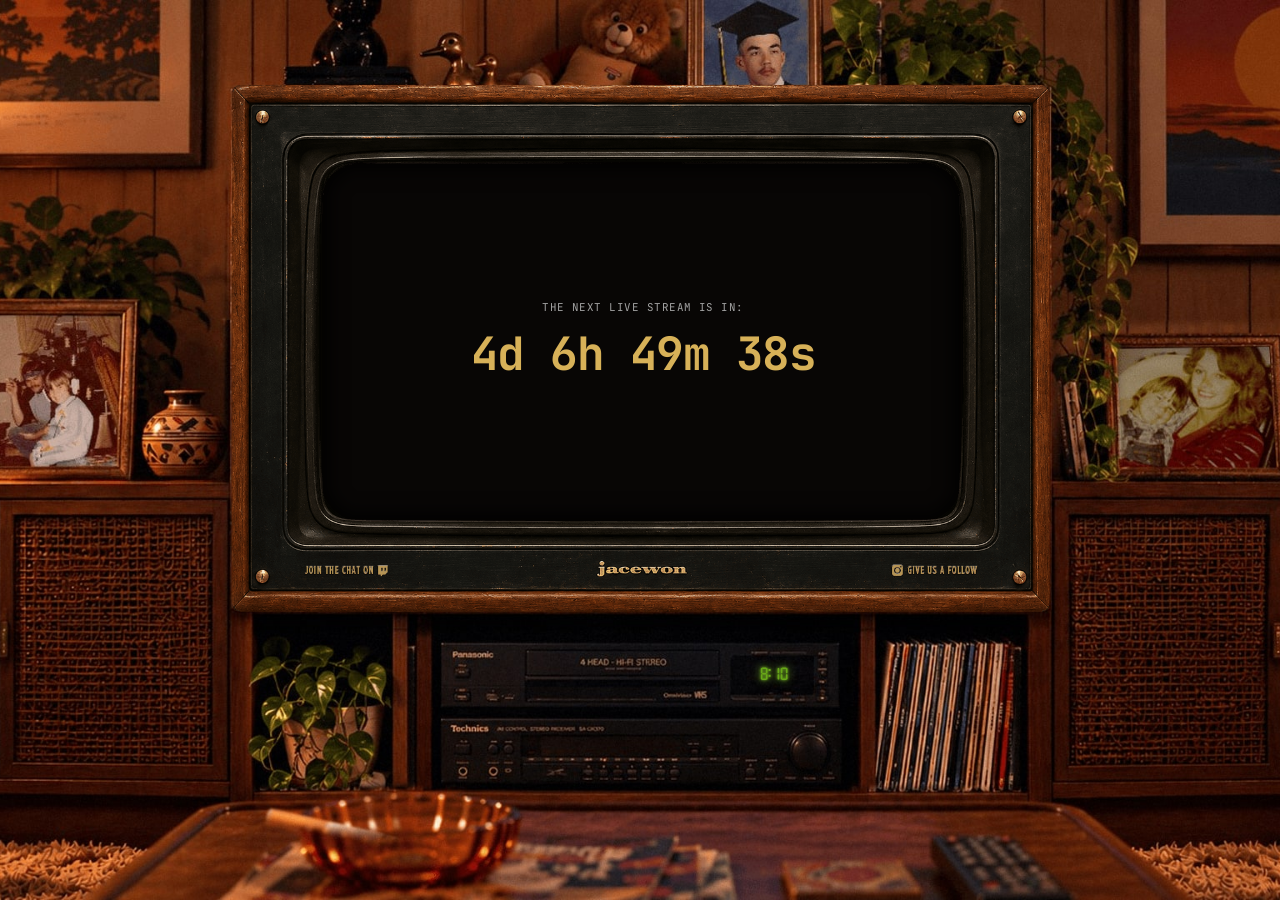
<file: public/live-stream/index.html>
<!DOCTYPE html>
<html lang="en">
<head>
<meta charset="UTF-8">
<meta name="viewport" content="width=device-width, initial-scale=1">
<link rel="icon" type="image/png" href="/assets/images/wjrn-favicon.png" />
<title>WJRN Live Stream</title>

<!-- OpenGraph/Facebook/Text message metadata -->
<meta property="og:type" content="website" />
<meta property="og:title" content="WJRN Live Stream" />
<meta property="og:description" content="Watch the WJRN live broadcast on a vintage TV." />
<meta property="og:image" content="https://radio.jacewonmusic.com/live-stream/wjrn-twitch-live-stream-page-bg-1920x1080.jpg" />
<meta property="og:url" content="https://radio.jacewonmusic.com/live-stream/" />

<!-- Twitter metadata -->
<meta name="twitter:card" content="summary_large_image" />
<meta name="twitter:title" content="WJRN Live Stream" />
<meta name="twitter:description" content="Watch the WJRN live broadcast on a vintage TV." />
<meta name="twitter:image" content="https://radio.jacewonmusic.com/live-stream/wjrn-twitch-live-stream-page-bg-1920x1080.jpg" />

<link rel="preconnect" href="https://fonts.googleapis.com">
<link rel="preconnect" href="https://fonts.gstatic.com" crossorigin>
<link href="https://fonts.googleapis.com/css2?family=JetBrains+Mono:wght@400;700&display=swap" rel="stylesheet">
<style>
html, body {
  margin: 0; padding: 0; width: 100%; height: 100%;
  overflow: hidden; background: #000;
  user-select: none; -webkit-user-select: none;
  display: flex; justify-content: center; align-items: center;
}
#scaler {
  width: 100%; height: 100%;
  display: flex; justify-content: center; align-items: center;
  overflow: hidden; position: relative;
}
/* Backdrop mode: fixed 1920x1080 scene, scaled to cover the window (same as /player/). */
#scene {
  position: relative; width: 1920px; height: 1080px;
  background: #000 url('./wjrn-twitch-live-stream-page-bg-1920x1080.jpg') no-repeat center center;
  background-size: cover;
  transform-origin: center center; flex-shrink: 0;
}
/* The TV is authored in its native 1280x825 coordinates. In the scene it's drawn at 76.6%
   (x471, y102) — measured by matching the frame PNG against the TV already baked into the
   backdrop, so the live video lines up with it exactly. The backdrop already carries the
   TV's own shadow, so none is added here. */
#tv {
  position: absolute; left: 471px; top: 102px; width: 1280px; height: 825px;
  transform: scale(0.766); transform-origin: 0 0; z-index: 2;
}
/* Popout mode: just the TV at native size, no backdrop. */
#scene.popout-mode { width: 1280px !important; height: 825px !important; background: #000 !important; }
#scene.popout-mode #tv { position: relative !important; left: 0 !important; top: 0 !important; transform: none !important; }

/* True opening of the frame (where its soft vignette reaches opaque): x124-1162, y103-701 (re-measured 2026-10-28 for the softer-shadow render). */
#screen { position: absolute; left: 124px; top: 103px; width: 1038px; height: 598px; background: #080605; overflow: hidden; z-index: 0; }
/* Video fits the opening exactly, no cropping: 16:9 at the opening's full width (1038) is 584 tall, centred
   vertically (7px spare top and bottom). Twitch's own control bar sits under the bezel's vignette at this
   size, so mute/unmute is our own button (#mute-btn) on top of the frame. */
#embed { position: absolute; left: 0; top: 7px; width: 1038px; height: 584px; }
#mute-btn { position: absolute; left: 568px; top: 327px; width: 150px; height: 150px; z-index: 3; display: none;
  align-items: center; justify-content: center; border-radius: 50%; border: 0; padding: 0; cursor: pointer;
  background: #d7b158; color: #120e0b; box-shadow: 0 8px 28px rgba(0,0,0,0.55); transition: transform 150ms ease-out; }
#mute-btn::after { content: ''; position: absolute; inset: -6px; border-radius: 50%; border: 2px solid rgba(215,177,88,0.7);
  animation: mute-pulse 1.8s ease-out infinite; pointer-events: none; }
#mute-btn:hover { transform: scale(1.06); }
#mute-btn svg { width: 76px; height: 76px; }
#mute-btn.show { display: flex; }
@keyframes mute-pulse { 0% { transform: scale(1); opacity: 0.9; } 100% { transform: scale(1.35); opacity: 0; } }
@media (prefers-reduced-motion: reduce) { #mute-btn::after { animation: none; } }
#countdown {
  position: absolute; inset: 0; background: #080605;
  display: flex; flex-direction: column; align-items: center; justify-content: center; text-align: center;
  font-family: "JetBrains Mono", ui-monospace, SFMono-Regular, monospace;
}
#countdown.hidden { display: none; }
#countdown .label { font-size: 17px; letter-spacing: 0.1em; text-transform: uppercase; color: #a3a3a3; margin-bottom: 14px; }
#countdown .time { font-size: 72px; font-weight: 700; letter-spacing: -0.02em; color: #d7b158; font-variant-numeric: tabular-nums; }
#frame { position: absolute; left: 0; top: 0; width: 1280px; height: 825px; z-index: 1; pointer-events: none; display: block; }
.cta { position: absolute; z-index: 2; display: block; }

/* ── Room decor, ported from the Skywave page (jacebrown.design/skywave) — same room picture, so its
   measured positions carry over unchanged. Scene mode only; popout has no room. ── */
#scene.popout-mode .backdrop-fx { display: none !important; }

/* VCR clock over the picture's blank display: real seven-segment digits, x1094 y800 50x17 in picture px,
   with Skywave's vacuum-fluorescent glow (tight halo + wide soft one). Skywave expresses the glow in cqw of
   the 1920px room: 0.1cqw = 1.92px, 0.28cqw = 5.38px. */
#vcr-clock { position: absolute; left: 1094px; top: 800px; width: 50px; height: 17px; z-index: 4; pointer-events: none;
  filter: drop-shadow(0 0 1.92px rgba(150,225,45,0.9)) drop-shadow(0 0 5.38px rgba(104,168,24,0.7)); }
#vcr-clock svg { display: block; width: 100%; height: 100%; overflow: visible; }
.vcr-seg { fill: #68a818; opacity: 0; }
.vcr-seg.is-on { opacity: 1; }
.vcr-colon rect { fill: #68a818; }
.vcr-colon { animation: vcr-blink 1s steps(1, end) infinite; }
@keyframes vcr-blink { 0% { opacity: 1; } 50% { opacity: 0; } }

/* Cigarette smoke: Skywave's retuned version of the incense technique (thinner, slower, lighter shade than
   the player's). 240x640 box, tip 4px above its bottom centre, at the cigarette's lit end (662, 1002). */
#cig-smoke { position: absolute; left: 542px; top: 366px; width: 240px; height: 640px; z-index: 3;
  pointer-events: none; overflow: hidden; filter: blur(3px); }
#cig-smoke .particle { position: absolute; left: 0; top: 0; border-radius: 50%; offset-rotate: 0deg;
  animation: smoke-rise linear infinite; animation-fill-mode: both;
  background-image: radial-gradient(ellipse at 35% 15%, rgba(0,0,0,0), rgba(0,0,0,0.18)); }
@keyframes smoke-rise {
  0%   { offset-distance: 0%; transform: scale(1) rotate(var(--rot-start, 0deg)); opacity: var(--op-start, 0.16); }
  100% { offset-distance: 100%; transform: scale(var(--end-scale, 1.3)) scaleX(var(--end-scale-x, 1.15)) scaleY(var(--end-scale-y, 1.6)) rotate(var(--rot-end, 0deg)); opacity: 0; }
}
@media (prefers-reduced-motion: reduce) { #cig-smoke { display: none; } .vcr-colon { animation: none; } }
</style>
</head>
<body oncontextmenu="return false;">
<div id="scaler">
  <div id="scene">
    <div id="tv">
      <div id="screen">
        <div id="embed"></div>
        <div id="countdown">
          <div class="label">The next live stream is in:</div>
          <div class="time" id="countdown-time"></div>
        </div>
      </div>
      <button id="mute-btn" type="button" aria-label="Unmute the stream"></button>
      <img id="frame" src="./wjrn-twitch-live-stream-tv-1280x825.png" alt="">
      <!-- CTA click zones over the text baked into the frame's bottom row (native px) -->
      <a class="cta" id="cta-chat" href="https://www.twitch.tv/jacewonmusic" target="_blank" rel="noopener noreferrer" aria-label="Join the chat on Twitch" style="left:102px;top:741px;width:152px;height:39px"></a>
      <a class="cta" id="cta-logo" href="https://wjrnradio.com" aria-label="Back to WJRN Radio" style="left:560px;top:741px;width:163px;height:39px"></a>
      <a class="cta" id="cta-follow" href="https://www.instagram.com/jacewonmusic/" target="_blank" rel="noopener noreferrer" aria-label="Follow us on Instagram" style="left:1021px;top:741px;width:156px;height:39px"></a>
    </div>
    <div id="vcr-clock" class="backdrop-fx" aria-hidden="true"></div>
    <div id="cig-smoke" class="backdrop-fx" aria-hidden="true"></div>
  </div>
</div>

<script>
var params = new URLSearchParams(window.location.search);
var isPopout = params.get('popout') === 'true';
if (isPopout) { var logoLink = document.getElementById('cta-logo'); logoLink.target = '_blank'; logoLink.rel = 'noopener'; }
var TWITCH_CHANNEL = 'jacewonmusic';

// ── SCHEDULE ──────────────────────────────────────────────────────────────────
// Mirrors src/utils/showSchedule.ts in the React app — keep the two in sync if a show
// day changes. Weekday numbers: 0 = Sunday.
var SHOWS = [
  { station: 'rock_garden',    weekday: 2, instagram: 'https://www.instagram.com/therockgarden.tv/' },
  { station: 'bridge_city',    weekday: 3, instagram: 'https://www.instagram.com/bridgecityhangsuite/' },
  { station: 'golden_boombox', weekday: 4, instagram: 'https://www.instagram.com/goldenboomboxsessions/' }
];
var SHOW_HOUR = 19;           // 7 PM Pacific
var DAY_ROLLOVER_HOURS = 4;   // a show running past midnight still counts as that day's
var WEEKDAY_INDEX = { Sun: 0, Mon: 1, Tue: 2, Wed: 3, Thu: 4, Fri: 5, Sat: 6 };
var pacificFmt = new Intl.DateTimeFormat('en-US', {
  timeZone: 'America/Los_Angeles', hourCycle: 'h23',
  year: 'numeric', month: 'numeric', day: 'numeric',
  hour: 'numeric', minute: 'numeric', second: 'numeric', weekday: 'short'
});

function getPacific(date) {
  var p = {};
  pacificFmt.formatToParts(date).forEach(function (part) { p[part.type] = part.value; });
  return { year: +p.year, month: +p.month, day: +p.day, hour: +p.hour, minute: +p.minute, second: +p.second, weekday: WEEKDAY_INDEX[p.weekday] };
}

function pacificWallToUtcMs(year, month, day, hour) {
  var guess = Date.UTC(year, month - 1, day, hour, 0, 0);
  function offsetAt(t) {
    var p = getPacific(new Date(t));
    return Date.UTC(p.year, p.month - 1, p.day, p.hour, p.minute, p.second) - Math.floor(t / 1000) * 1000;
  }
  var utc = guess - offsetAt(guess);
  utc = guess - offsetAt(utc);
  return utc;
}

function msUntilNextShow(weekday, now) {
  var today = getPacific(now);
  for (var offset = 0; offset <= 7; offset++) {
    if ((today.weekday + offset) % 7 !== weekday) continue;
    var d = new Date(Date.UTC(today.year, today.month - 1, today.day + offset));
    var target = pacificWallToUtcMs(d.getUTCFullYear(), d.getUTCMonth() + 1, d.getUTCDate(), SHOW_HOUR);
    if (target > now.getTime()) return target - now.getTime();
  }
  return Infinity;
}

function formatCountdown(ms) {
  if (!isFinite(ms)) return 'Searching next show...';
  var days = Math.floor(ms / 86400000);
  var hours = Math.floor((ms % 86400000) / 3600000);
  var minutes = Math.floor((ms % 3600000) / 60000);
  var seconds = Math.floor((ms % 60000) / 1000);
  var parts = [];
  if (days > 0) parts.push(days + 'd');
  if (hours > 0 || days > 0) parts.push(hours + 'h');
  parts.push(minutes + 'm', seconds + 's');
  return parts.join(' ');
}

// The show whose day it is right now (Pacific, 4 AM rollover), or null on a non-show day.
function todayShow(now) {
  var weekday = getPacific(new Date(now.getTime() - DAY_ROLLOVER_HOURS * 3600000)).weekday;
  for (var i = 0; i < SHOWS.length; i++) if (SHOWS[i].weekday === weekday) return SHOWS[i];
  return null;
}

// Used whenever there's no better context (not live, no station passed in, off-schedule stream).
var DEFAULT_INSTAGRAM = 'https://www.instagram.com/jacewonmusic/';

var isLive = false;
var requestedStation = params.get('station');

function tick() {
  var now = new Date();
  // Channel-wide page: count down to the soonest show of any station (like the homepage card).
  var minMs = Infinity;
  SHOWS.forEach(function (s) { minMs = Math.min(minMs, msUntilNextShow(s.weekday, now)); });
  document.getElementById('countdown-time').textContent = formatCountdown(minMs);

  // Instagram CTA: while live it follows the show actually on air (weekday rule); otherwise
  // the station the viewer came from (?station=); otherwise the default account.
  var fromOpener = SHOWS.filter(function (s) { return s.station === requestedStation; })[0];
  var show = (isLive && todayShow(now)) || fromOpener;
  document.getElementById('cta-follow').href = show ? show.instagram : DEFAULT_INSTAGRAM;
}
tick();
setInterval(tick, 1000);

// ── TWITCH EMBED ──────────────────────────────────────────────────────────────
// Same approach as the homepage Twitch card: official Embed SDK, visible + autoplaying + muted,
// ONLINE/OFFLINE registered on the embed itself (not embed.getPlayer()). This page is always
// fully on screen, so there's no wait-until-visible step. The opaque countdown covers the
// player while the channel is offline.
function setLive(live) {
  isLive = live;
  document.getElementById('countdown').classList.toggle('hidden', live);
  updateMuteButton();
}

function createEmbed() {
  var embed = new window.Twitch.Embed('embed', {
    width: '100%', height: '100%',
    channel: TWITCH_CHANNEL,
    parent: [window.location.hostname],
    layout: 'video',
    autoplay: true,
    muted: true
  });
  embed.addEventListener(window.Twitch.Player.ONLINE, function () { setLive(true); });
  embed.addEventListener(window.Twitch.Player.OFFLINE, function () { setLive(false); });
  setupMuteButton(embed);
}

// Big centred "unmute" button. The embed autoplays muted, and Twitch's native control bar sits under the
// bezel's vignette now that the video fills the opening, so this is the visible cue. Shown only while the
// stream is live and still muted; once unmuted it goes away for good and Twitch's own hover controls take
// over. Playback methods live on embed.getPlayer(), not on the embed itself.
var SPEAKER_OFF = '<svg viewBox="0 0 24 24" fill="none" stroke="currentColor" stroke-width="2" stroke-linecap="round" stroke-linejoin="round"><path d="M11 5 6 9H2v6h4l5 4z" fill="currentColor"/><line x1="22" y1="9" x2="16" y2="15"/><line x1="16" y1="9" x2="22" y2="15"/></svg>';
var isMuted = true;
function updateMuteButton() {
  document.getElementById('mute-btn').classList.toggle('show', isLive && isMuted);
}
function setupMuteButton(embed) {
  var btn = document.getElementById('mute-btn');
  btn.innerHTML = SPEAKER_OFF;
  btn.title = 'Tap to unmute';
  btn.addEventListener('click', function () {
    var player = embed.getPlayer();
    if (!player) return;
    player.setMuted(false);
    player.setVolume(1);
    isMuted = false;
    updateMuteButton();
  });
}

(function loadSdk() {
  var script = document.createElement('script');
  script.src = 'https://embed.twitch.tv/embed/v1.js';
  script.async = true;
  script.onload = createEmbed;
  document.body.appendChild(script);
})();

// ── VCR CLOCK (backdrop scene) ────────────────────────────────────────────────
// Ported from Skywave's ui/vcr-clock.js: 12-hour, no AM/PM, no seconds, no leading zero ("7:39"),
// colon blinking once a second (CSS). Skywave shows the time at the place being tuned; here it
// reads the viewer's own device clock, same as the vintage player's wall clock. Geometry is
// Skywave's VCR_CLOCK config: a 50x17 box, cell x's relative to it (the first cell is the blank
// hour-tens digit, used for "1" at 10, 11 and 12 o'clock).
(function () {
  var root = document.getElementById('vcr-clock');
  if (!root) return;
  var V = { box: { w: 50, h: 17 }, cells: [1, 11, 25, 35], cellW: 8, cellH: 15, top: 1, thick: 1.9,
            colon: { x: 21.5, y1: 4.0, y2: 11.0, size: 2.4 } };
  var SEGMENTS = { 0: 'abcdef', 1: 'bc', 2: 'abdeg', 3: 'abcdg', 4: 'bcfg', 5: 'acdfg', 6: 'acdefg', 7: 'abc', 8: 'abcdefg', 9: 'abcdfg' };
  var NS = 'http://www.w3.org/2000/svg';
  function el(name, attrs) {
    var n = document.createElementNS(NS, name);
    Object.keys(attrs || {}).forEach(function (k) { n.setAttribute(k, attrs[k]); });
    return n;
  }
  // One segment as a bevelled hexagon in a w x h cell, t thick.
  function segmentPoints(seg, w, h, t) {
    var e = t / 2, mid = h / 2, g = 0.35; // g = the gap between segments
    function hbar(y) { return [[e, y + e], [e + e, y], [w - e - e, y], [w - e, y + e], [w - e - e, y + t], [e + e, y + t]]; }
    function vbar(x, y0, y1) { return [[x + e, y0], [x + t, y0 + e], [x + t, y1 - e], [x + e, y1], [x, y1 - e], [x, y0 + e]]; }
    switch (seg) {
      case 'a': return hbar(0);
      case 'd': return hbar(h - t);
      case 'g': return hbar(mid - e);
      case 'f': return vbar(0, g, mid - g);
      case 'b': return vbar(w - t, g, mid - g);
      case 'e': return vbar(0, mid + g, h - g);
      case 'c': return vbar(w - t, mid + g, h - g);
    }
    return [];
  }
  var svg = el('svg', { viewBox: '0 0 ' + V.box.w + ' ' + V.box.h, 'aria-hidden': 'true', focusable: 'false' });
  var cells = V.cells.map(function (x) {
    var g = el('g', { transform: 'translate(' + x + ' ' + V.top + ')' });
    var segs = {};
    'abcdefg'.split('').forEach(function (s) {
      var p = el('polygon', { 'class': 'vcr-seg', points: segmentPoints(s, V.cellW, V.cellH, V.thick).map(function (q) { return q.join(','); }).join(' ') });
      g.appendChild(p); segs[s] = p;
    });
    svg.appendChild(g);
    return segs;
  });
  var colon = el('g', { 'class': 'vcr-colon' });
  [V.colon.y1, V.colon.y2].forEach(function (y) {
    colon.appendChild(el('rect', { x: V.colon.x - V.colon.size / 2, y: y - V.colon.size / 2, width: V.colon.size, height: V.colon.size }));
  });
  svg.appendChild(colon);
  root.appendChild(svg);

  var last = '';
  function paint() {
    var d = new Date(), hour = d.getHours(), m = d.getMinutes();
    var h = hour % 12 || 12;
    var digits = [h >= 10 ? 1 : null, h % 10, Math.floor(m / 10), m % 10];
    var key = digits.join('|');
    if (key === last) return;
    last = key;
    digits.forEach(function (digit, i) {
      var on = digit == null ? '' : SEGMENTS[digit];
      Object.keys(cells[i]).forEach(function (s) { cells[i][s].classList.toggle('is-on', on.indexOf(s) >= 0); });
    });
  }
  paint();
  setInterval(paint, 1000);
})();

// ── CIGARETTE SMOKE (backdrop scene) ──────────────────────────────────────────
// Ported from Skywave's ui/smoke.js + its SMOKE config: the incense technique retuned for a cigarette
// (thinner, slower, lighter shade). Thin vertical streaks each riding their own curved CSS offset-path up
// from the cigarette's lit end, fading as they climb, negative delay so it's alive on the first frame.
// No JS animation loop — the browser animates it.
(function () {
  var root = document.getElementById('cig-smoke');
  if (!root || !(typeof CSS !== 'undefined' && CSS.supports && CSS.supports('offset-path', "path('M0 0 L1 1')"))) return;
  var S = {
    box: { w: 240, h: 640 }, originInset: 4, particles: 60,
    width: [3, 7], height: [14, 30], startSpread: 3, c1Spread: 16, c2Spread: 52, endSpread: 90, drift: 14,
    durationMs: [10000, 18000], sway: 8, startOpacity: [0.225, 0.375],
    lightness: [84, 98], alpha: [0.225, 0.40],
    endScale: [1.1, 1.5], endScaleX: [1.8, 3.2], endScaleY: [1.2, 1.7]
  };
  function between(r) { return r[0] + Math.random() * (r[1] - r[0]); }
  function spread(a) { return Math.random() * 2 * a - a; }
  var originX = S.box.w / 2, originY = S.box.h - S.originInset;
  var frag = document.createDocumentFragment();
  for (var i = 0; i < S.particles; i++) {
    var startX = originX + spread(S.startSpread);
    var c1x = originX + S.drift * 0.3 + spread(S.c1Spread), c1y = originY - S.box.h * 0.32;
    var c2x = originX + S.drift * 0.7 + spread(S.c2Spread), c2y = originY - S.box.h * 0.7;
    var endX = originX + S.drift + spread(S.endSpread), endY = -20; // leaves above the box; overflow:hidden clips it where opacity is already 0
    var duration = between(S.durationMs);
    var el = document.createElement('div');
    el.className = 'particle';
    el.style.width = between(S.width) + 'px';
    el.style.height = between(S.height) + 'px';
    el.style.offsetPath = el.style.webkitOffsetPath = "path('M " + startX.toFixed(1) + ' ' + originY + ' C ' + c1x.toFixed(1) + ' ' + c1y.toFixed(1) + ', ' + c2x.toFixed(1) + ' ' + c2y.toFixed(1) + ', ' + endX.toFixed(1) + ' ' + endY + "')";
    el.style.animationDuration = duration + 'ms';
    el.style.animationDelay = -(Math.random() * duration) + 'ms'; // already partway through its climb
    el.style.backgroundColor = 'hsla(30,10%,' + Math.round(between(S.lightness)) + '%,' + between(S.alpha).toFixed(2) + ')';
    el.style.setProperty('--rot-start', spread(S.sway).toFixed(1) + 'deg');
    el.style.setProperty('--rot-end', spread(S.sway).toFixed(1) + 'deg');
    el.style.setProperty('--op-start', between(S.startOpacity).toFixed(2));
    el.style.setProperty('--end-scale', between(S.endScale).toFixed(2));
    el.style.setProperty('--end-scale-x', between(S.endScaleX).toFixed(2));
    el.style.setProperty('--end-scale-y', between(S.endScaleY).toFixed(2));
    frag.appendChild(el);
  }
  root.appendChild(frag);
})();

// ── RESPONSIVE SCALING ────────────────────────────────────────────────────────
function scaleScene() {
  var scene = document.getElementById('scene');
  var scale = isPopout
    ? Math.min(window.innerWidth / 1280, window.innerHeight / 825)   // just the TV, letterboxed
    : Math.max(window.innerWidth / 1920, window.innerHeight / 1080); // scene fills the window
  scene.style.transform = 'scale(' + scale + ')';
}
if (isPopout) document.getElementById('scene').classList.add('popout-mode');
window.addEventListener('resize', scaleScene);
scaleScene();
</script>
</body>
</html>
</file>
